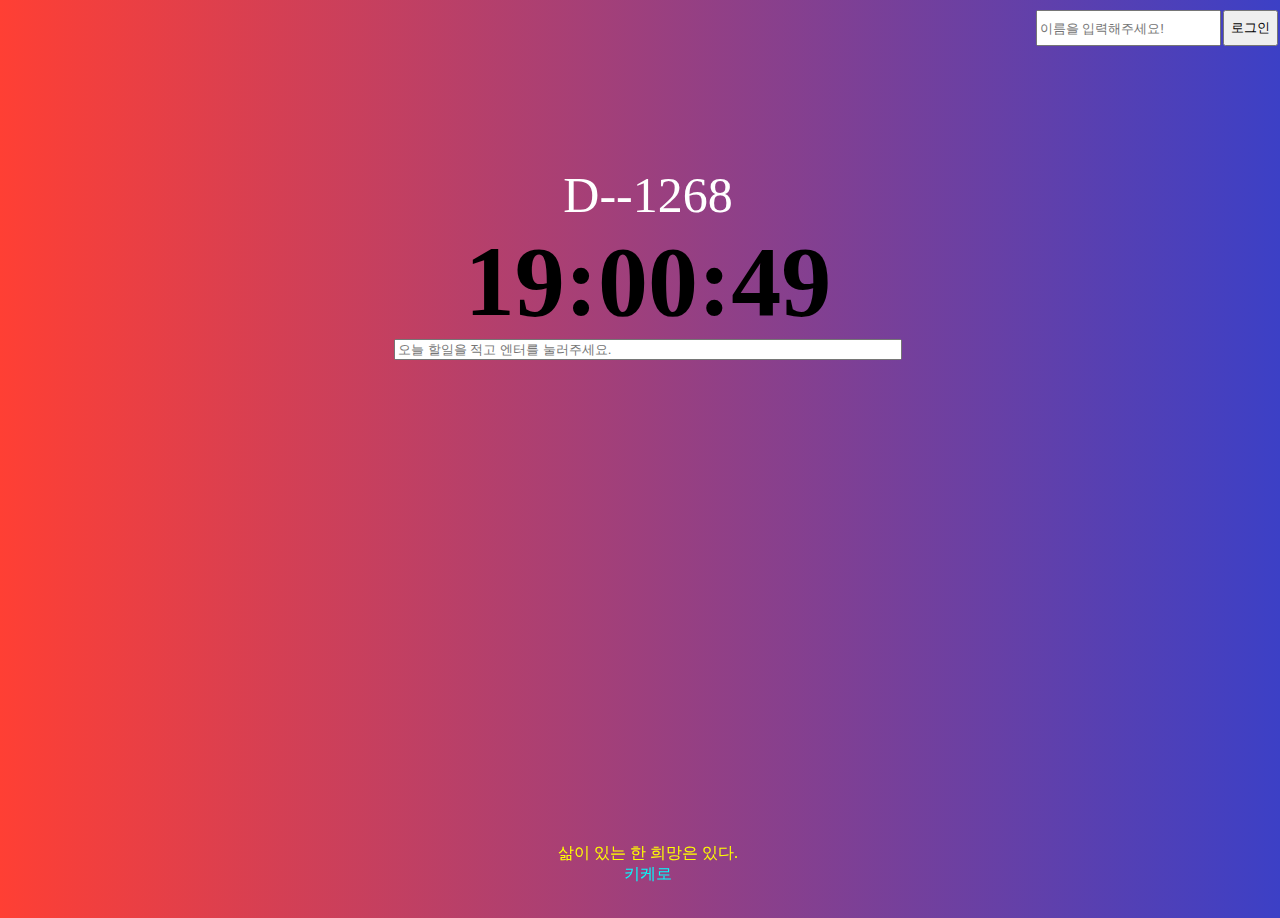
<file: index.html>
<!DOCTYPE html>
<html lang="en">
  <head>
    <meta charset="UTF-8" />
    <meta http-equiv="X-UA-Compatible" content="IE=edge" />
    <meta name="viewport" content="width=device-width, initial-scale=1.0" />
    <link
      rel="stylesheet"
      href="https://cdn.jsdelivr.net/npm/bootstrap@4.6.2/dist/css/bootstrap.min.css"
      integrity="sha384-xOolHFLEh07PJGoPkLv1IbcEPTNtaed2xpHsD9ESMhqIYd0nLMwNLD69Npy4HI+N"
      crossorigin="anonymous"
    />
    <link rel="stylesheet" href="./last.css" />
    <title>lastHW</title>
  </head>
  <body>
    <!-- 로그인 form -->
    <div id="login" class="hidden">
      <form id="login-form">
        <input
          required
          type="text"
          class="form-control mb-2"
          maxlength="15"
          placeholder="이름을 입력해주세요!"
        />
        <button type="submit" class="btn btn-secondary" value="Log In">
          로그인
        </button>
      </form>
    </div>

    <!-- nickname과 weather 위치 -->
    <div id="greeting" class="hidden">
      <div id="nickName" class="hidden"></div>
      <div id="weather">
        <span></span>
        &nbsp;
        <span></span>
      </div>
    </div>

    <div id="center">
      <!-- d-day와 clock -->
      <div id="dDay"></div>
      <div id="clock"></div>

      <!-- to do list -->
      <form id="todo-form">
        <input
          type="text"
          class="form-control mb-2"
          placeholder="오늘 할일을 적고 엔터를 눌러주세요."
          required
        />
      </form>

      <ul id="todo-list" class="list-group list-group-flush"></ul>
    </div>

    <!-- 랜덤 명언 -->
    <div id="quote">
      <span style="color: yellow"></span>
      <span style="color: cyan"></span>
    </div>

    <script src="./last-JS/backGround.js"></script>
    <script src="./last-JS/login.js"></script>
    <script src="./last-JS/weather.js"></script>
    <script src="./last-JS/clock.js"></script>
    <script src="./last-JS/dDay.js"></script>
    <script src="./last-JS/todo.js"></script>
    <script src="./last-JS/quote.js"></script>
  </body>
</html>
</file>
<file: last.css>
body {
  height: 100vh;
  width: 100%;
}

.hidden {
  display: none;
}

#login-form {
  margin-top: 10px;
  display: flex;
  justify-content: flex-end;
  margin-right: 10px;
}

#login-form input {
  margin: 0;
  width: fit-content;
}

#login-form button {
  margin-left: 2.5px;
  height: 36px;
}

#nickName {
  margin-top: 10px;
  display: flex;
  justify-content: flex-end;
  margin-right: 10px;
  font-size: 20px;
  font-weight: 500;
}

#weather {
  display: flex;
  justify-content: flex-end;
  margin-right: 10px;
  font-size: 15px;
  font-weight: 500;
}

#center {
  margin-top: 120px;
}

#dDay {
  display: flex;
  justify-content: center;
  align-items: center;
  font-size: 50px;
  font-weight: 500;
  color: white;
}

#clock {
  display: flex;
  justify-content: center;
  align-items: center;
  margin-top: 0px;
  font-size: 100px;
  font-weight: 600;
}

#todo-form {
  display: flex;
  justify-content: center;
  align-items: center;
}

#todo-form input {
  width: 500px;
  margin: auto;
}

#todo-list {
  display: flex;
  justify-content: center;
  align-items: center;
  flex-direction: column;
}

#quote {
  display: flex;
  justify-content: center;
  align-items: center;
  flex-direction: column;
  color: white;
  margin-bottom: 15px;
  position: fixed;
  bottom: 0;
  width: 100%;
}
</file>
